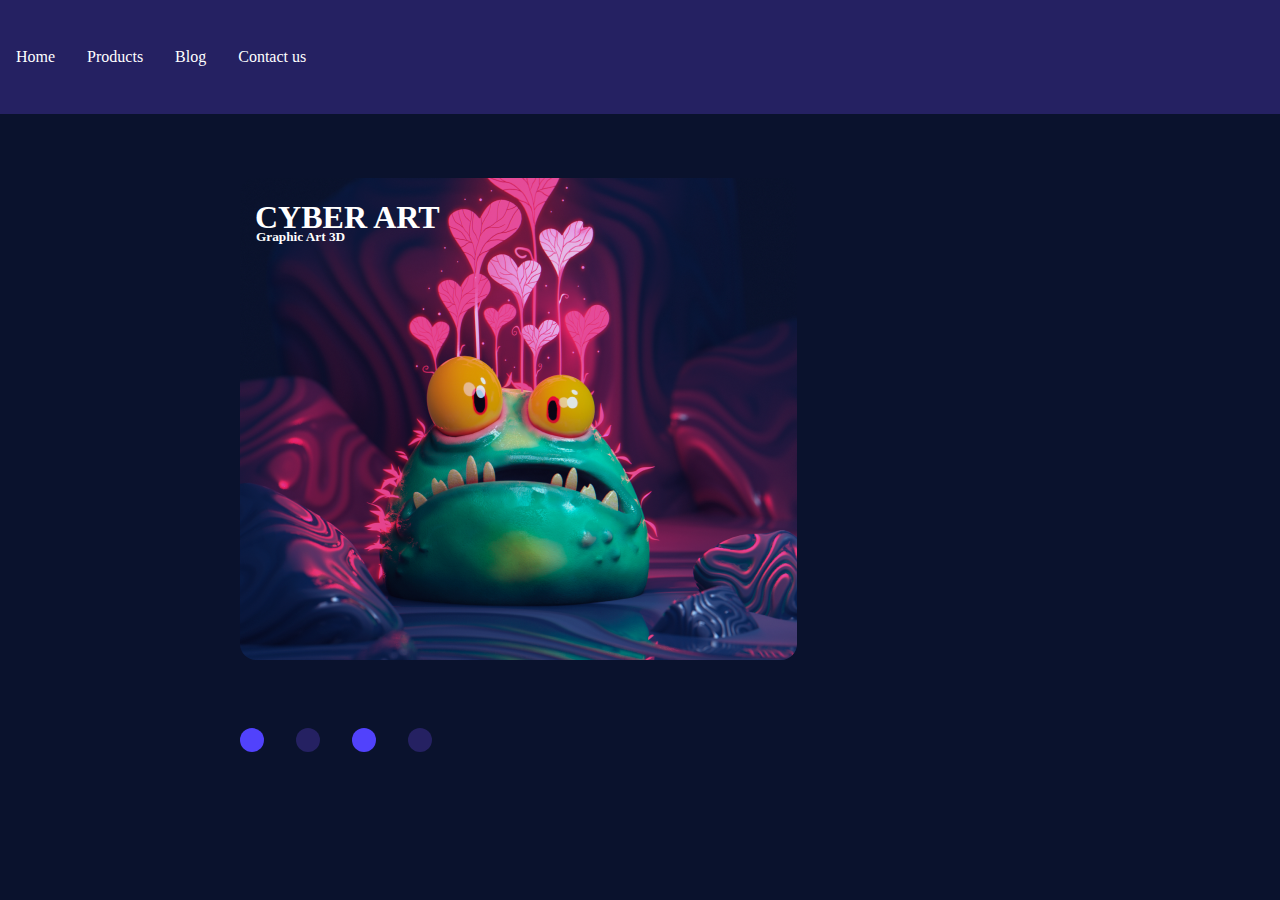
<file: exercise1/index.html>
<!DOCTYPE html>
<html lang="en">

<head>
  <meta charset="UTF-8" />
  <meta name="viewport" content="width=device-width, initial-scale=1.0" />
  <link rel="stylesheet" href="./style.css" />
  <title>Document</title>
</head>

<body>
  <ul class="navbar"></ul>
  <section class="container">
    <section class="hero">
      <img src="./img_cart_item3.png" alt="image" id="strangeFish" />
      <h1 class="hero__title">CYBER ART</h1>
      <h5 class="hero__subtitle">Graphic Art 3D</h5>
    </section>

    <section class="circles">
      <span class="circle blue"></span>
      <span class="circle purple" id="one"></span>
      <span class="circle blue" id="two"></span>
      <span class="circle purple" id="three"></span>
    </section>
  </section>
  <script src="./JS-15-Q1.js"></script>
  <script src="./JS-15-Q2.js"></script>
  <script src="./JS-15-Q3.js"></script>
</body>

</html>
</file>
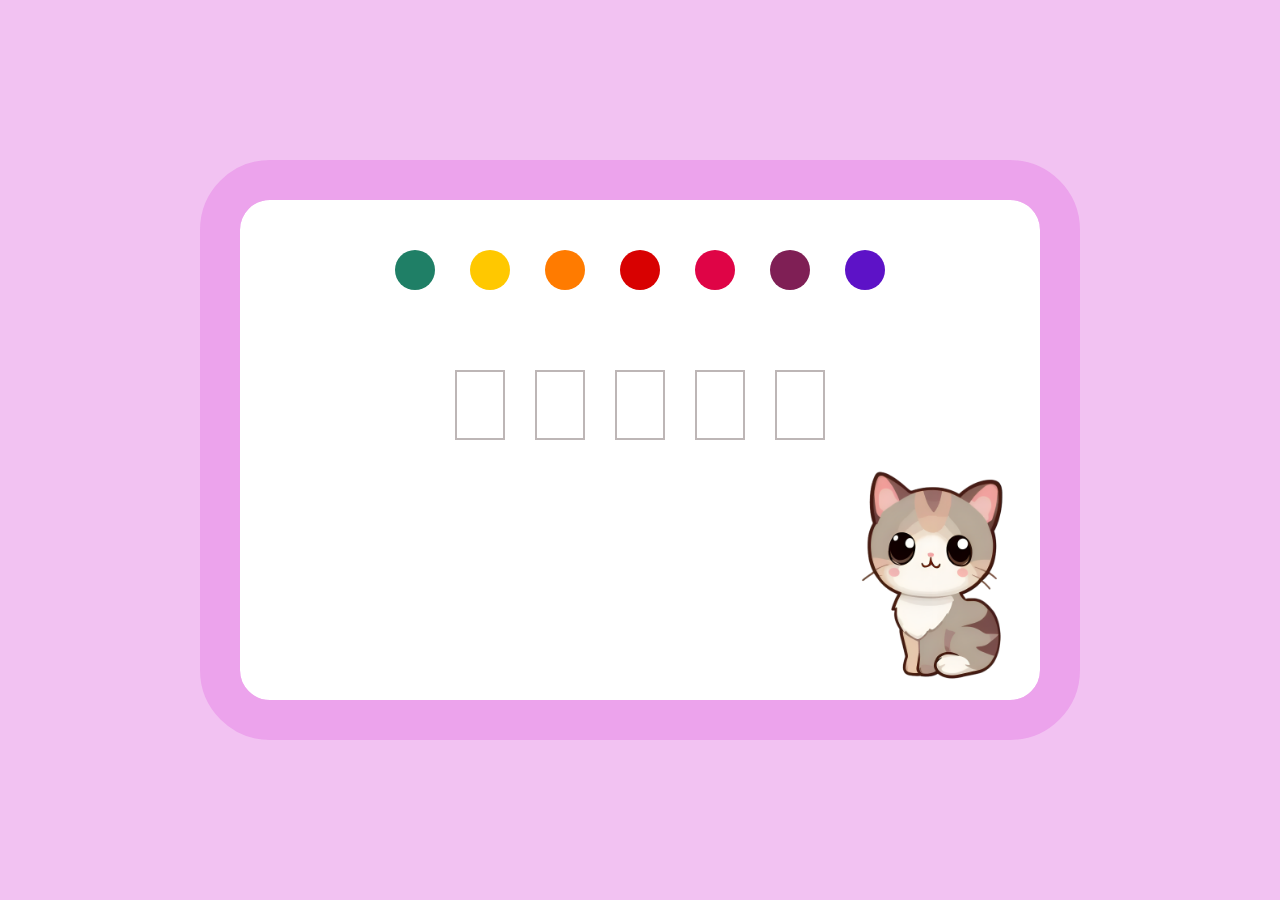
<file: exercise4/index.html>
<!DOCTYPE html>
<html lang="en">
<head>
    <meta charset="UTF-8">
    <meta name="viewport" content="width=device-width, initial-scale=1.0">
    <title>Document</title>
    <link rel="stylesheet" href="./index.css">
</head>
<body>
    
<main>
    <section class="container">
        <div class="circles">
            <div class="circle one"></div>
            <div class="circle two"></div>
            <div class="circle three"></div>
            <div class="circle four"></div>
            <div class="circle five"></div>
            <div class="circle six"></div>
            <div class="circle seven"></div>
        </div>
        <div class="boxes">
            <div class="box"></div>
            <div class="box"></div>
            <div class="box"></div>
            <div class="box"></div>
            <div class="box"></div>
        </div>
        <div class="image">
            <img src="./img/cat.png" alt="cat">
        </div>
    </section>
</main>










    <script src="./colors.js"></script>
</body>
</html>
</file>
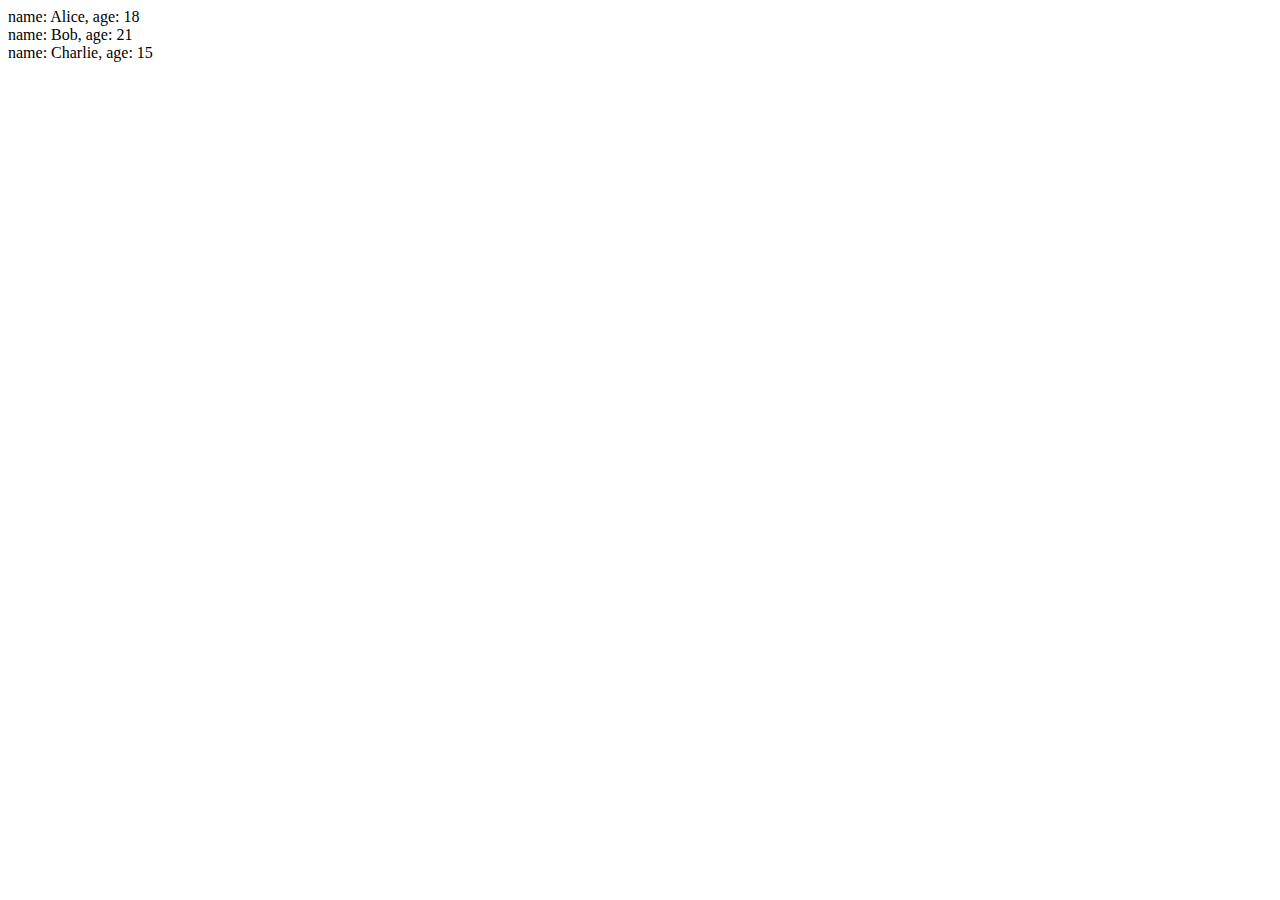
<file: exercise6/index.html>
<!DOCTYPE html>
<html lang="en">

<head>
  <meta charset="UTF-8" />
  <meta name="viewport" content="width=device-width, initial-scale=1.0" />
  <title></title>
</head>

<body>
  <div class="personsList"></div>




  <script src="./script.js"></script>
</body>

</html>
</file>
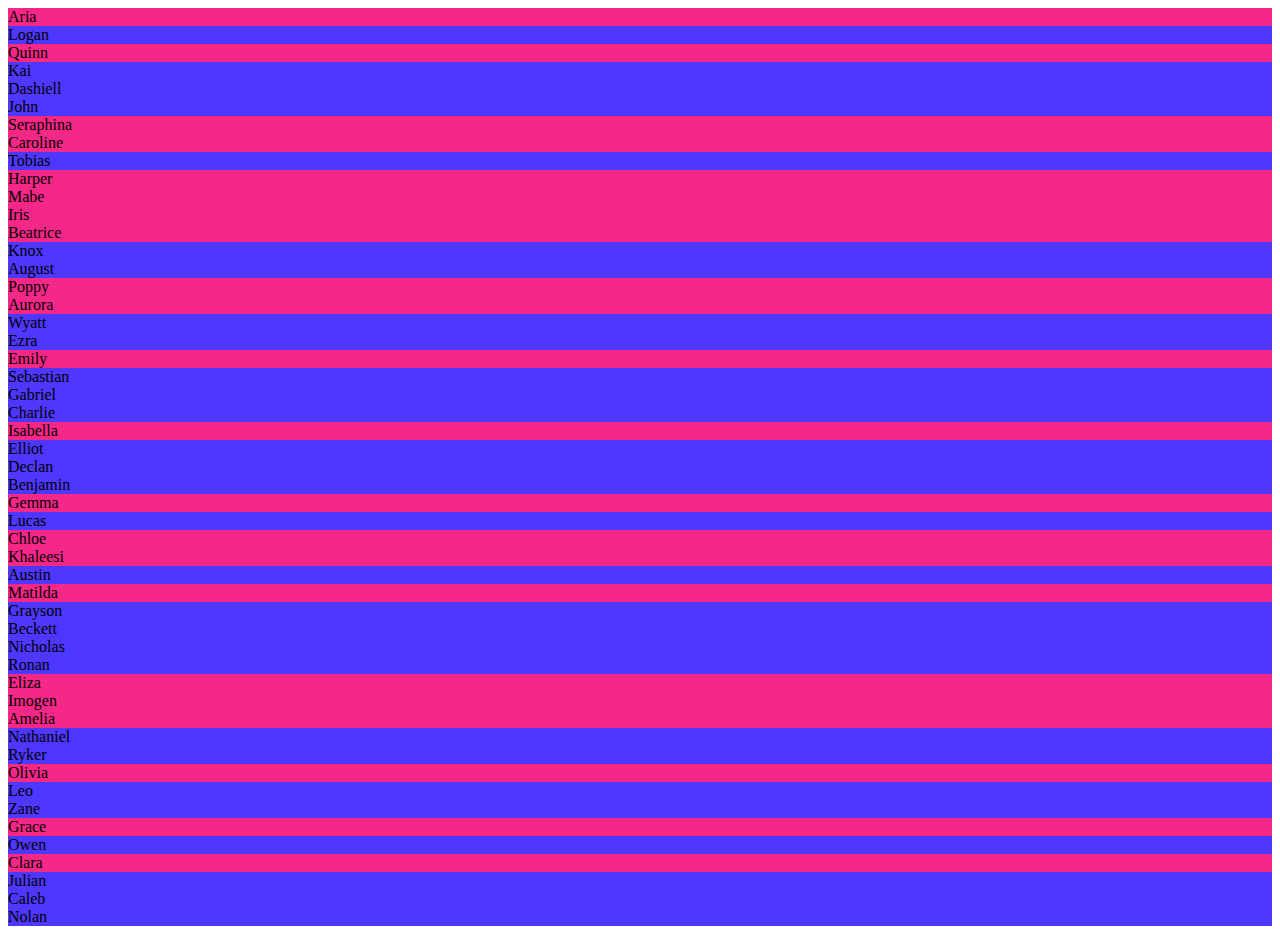
<file: exercise2/name.html>
<!DOCTYPE html>
<html lang="en">

<head>
  <meta charset="UTF-8" />
  <meta name="viewport" content="width=device-width, initial-scale=1.0" />
  <title>Document</title>
</head>

<body>
  <style>
    .person {
      display: inline-block;
      width: 100px;
      height: 50px;
      padding: 10px;
      margin: 10px;
      font-size: 16px;
      text-align: center;
    }

    .girl {
      background-color: #f52787;
    }

    .boy {
      background-color: #4e37ff;
    }
  </style>

  <div id="namesContainer"></div>

  <script src="./name.js"></script>
</body>

</html>
</file>
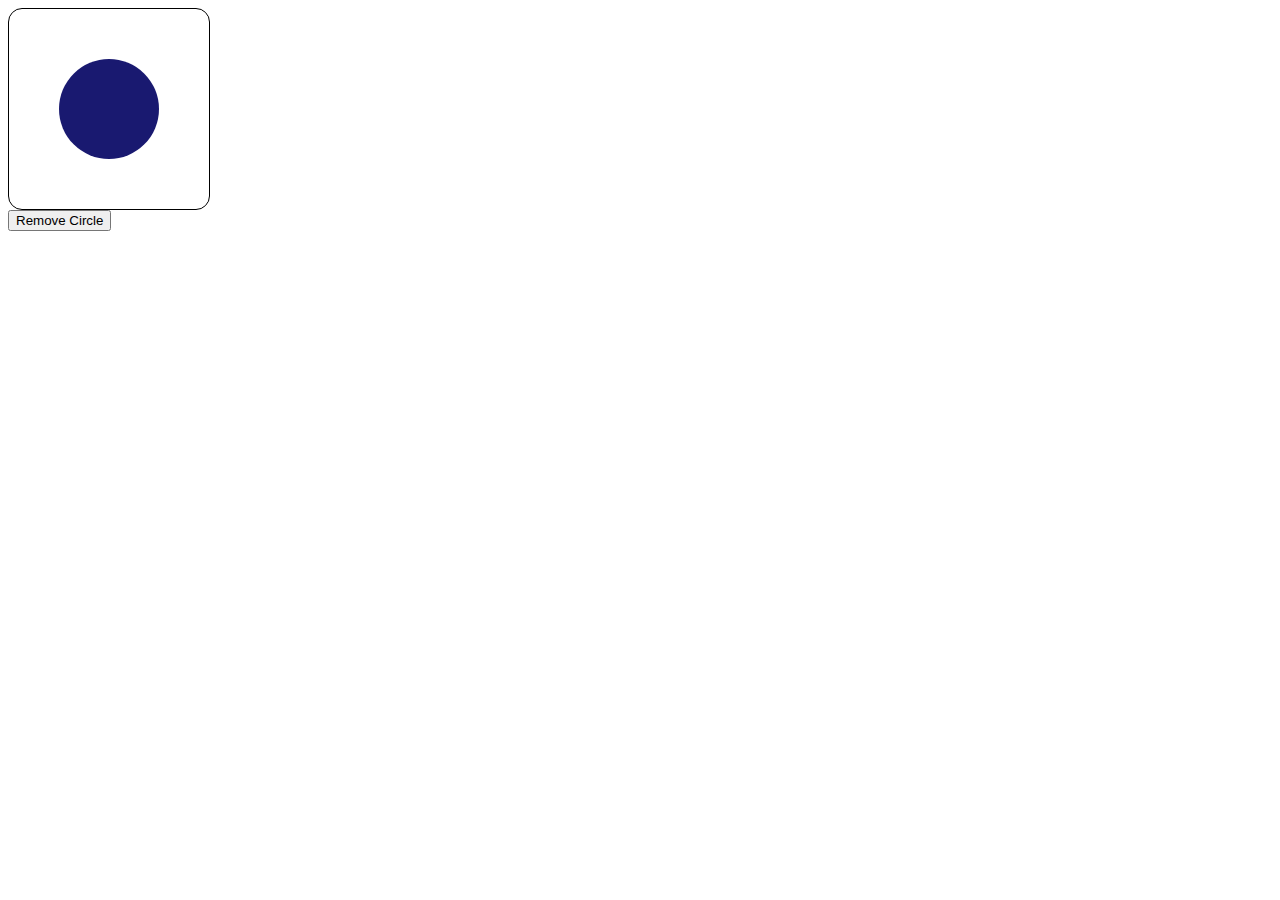
<file: exercise3/circle.html>
<!DOCTYPE html>
<html lang="en">

<head>
    <meta charset="UTF-8">
    <meta name="viewport" content="width=device-width, initial-scale=1.0">
    <link rel="stylesheet" href="./circle.css">
    <title>Document</title>
</head>

<body>


    <div id="square">
        <div id="circle"></div>
    </div>
    <button id="remove">Remove Circle</button>




    <script src="./circle.js"></script>
</body>

</html>
</file>
<file: exercise1/style.css>
* {
  border: 0;
  margin: 0;
  padding: 0;
  outline: 0;
}
.container {
  width: 50rem;
  margin: 0 auto;
}
.navbar {
  display: flex;
  flex-direction: row;
  align-items: center;
  justify-content: left;
  background-color: #252162;
  color: #fff;
  padding: 3rem 0;
  list-style: none;
}
.hero {
  position: relative;
  color: #fff;
}

.hero__title,
.hero__subtitle {
  position: absolute;
}
.circles {
  display: flex;
  flex-direction: row;
  justify-content: left;
  align-items: center;
  gap: 2rem;
}
.circle {
  border-radius: 50%;
  display: block;
  width: 1.5rem;
  height: 1.5rem;
  animation: moveUpDown 1s ease-in infinite;
}

#two {
  animation-duration: 1.1s;
}
#three {
  animation-duration: 1.2s;
}
#foure {
  animation-duration: 1.3s;
}
.blue {
  background-color: #252162;
}
.purple {
  background-color: #5142fc;
}
@keyframes moveUpDown {
  0% {
    transform: translateY(0);
  }
  50% {
    transform: translateX(-5px);
  }
  100% {
    transform: translateY(0);
  }
}
</file>
<file: exercise4/index.css>
*{
    margin: 0;
    padding: 0;
    box-sizing: border-box;
}
body{
    background-color:rgb(242, 194, 242) ;
}
main{
    display: flex;
    justify-content: center;
    align-items: center;
    height: 100vh;
}
.container{
    /* display: flex; */
    /* justify-content: center; */
    /* align-items: center; */
    width: 800px;
    height: 500px;
    background: white;
    border-radius: 30px  ;
    border: 30px solid white;
    outline: 40px solid rgb(236, 163, 236);
}
.circles{
    display: flex;
    justify-content: center;
    gap: 35px;
    margin-top: 20px;
}
.circle{
    width: 40px;
    height: 40px;
    border-radius: 100%;
}
.one{
    background:rgba(31, 127, 102, 1);
}
.two{
    background:rgba(255, 200, 0, 1);
}
.three{
    background:rgba(255, 123, 0, 1);
}
.four{
    background:rgba(216, 1, 1, 1);
}
.five{
    background:rgba(223, 4, 70, 1);
}
.six{
    background:rgba(127, 31, 85, 1) ;
}
.seven{
    background:rgba(93, 18, 199, 1);
}
.boxes{
    display: flex;
    justify-content: center;
    align-items: center;
    /* height: 30vh; */
    gap: 30px;
    margin-top: 80px;
}
.box{
    border: 2px solid rgb(189, 182, 182);
    width: 50px;
    height: 70px;
}
.image{
    display: flex;
    justify-content: end;
    margin-right: -100px;
    align-items: end;

}
.image img{
    width: 350px;
    display: flex;
    justify-content: center;
    /* margin-right: 500px; */
    /* height: 100px; */
}
</file>
<file: exercise3/circle.css>
#square {
    width: 200px;
    height: 200px;
    border: 1px solid black;
    border-radius: 14px;
    position: relative;
}

#circle {
    width: 100px;
    height: 100px;
    border-radius: 50%;
    background-color: midnightblue;
    position: absolute;
    top: 50px;
    left: 50px;
}
</file>
